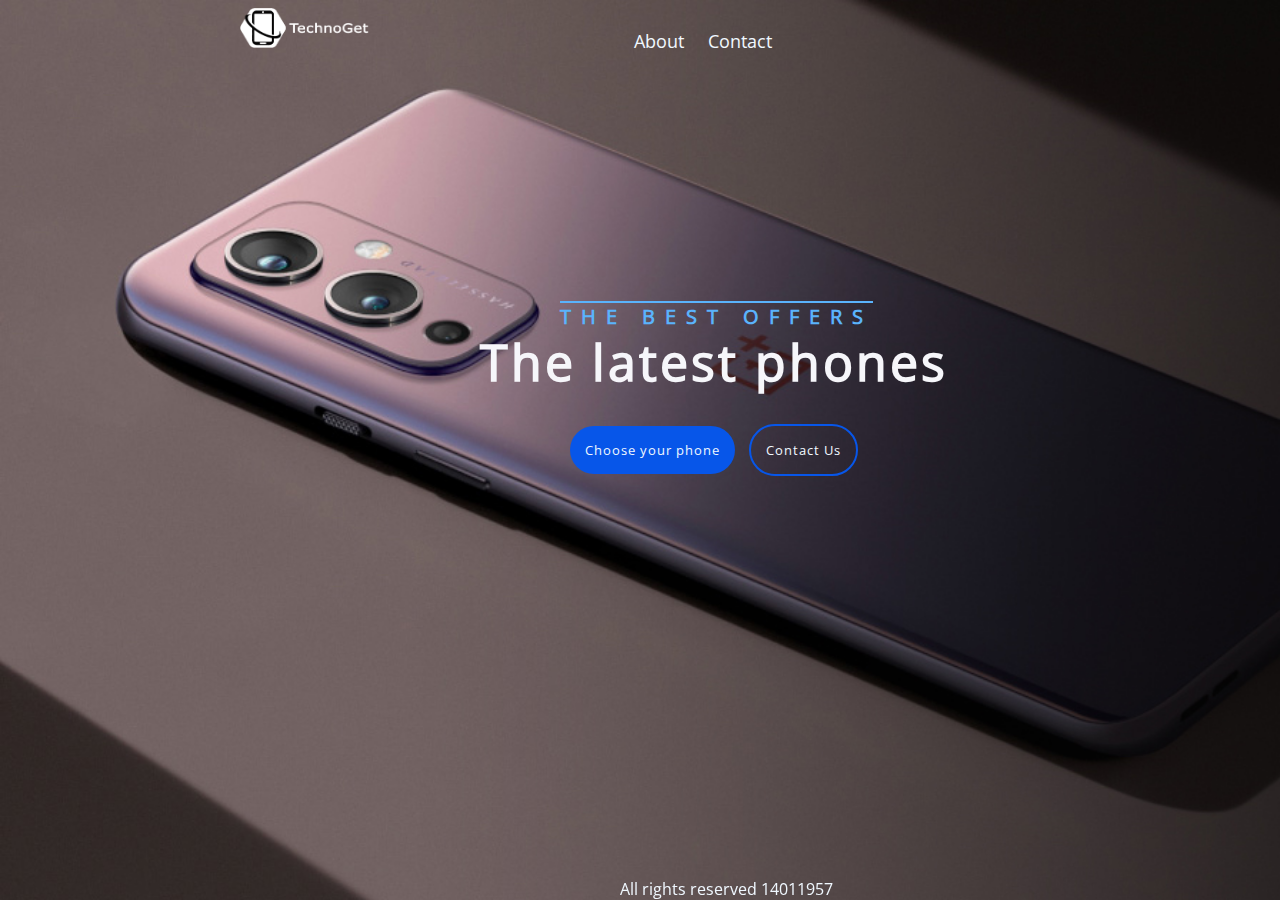
<file: index.html>
<html lang="en">
  <head>
    <meta charset="UTF-8" />
    <meta http-equiv="X-UA-Compatible" content="IE=edge" />
    <meta name="viewport" content="width=device-width, initial-scale=1.0" />
    <title>TechnoGet</title>
    <link rel="icon" type="image/x-icon" href="favicon.ico" />
    <link rel="stylesheet" href="./index.css" />
  </head>
  <body>
    <div class="container">
      <img class="inline" src="header.png" alt="head" width="130" height="40" />

      <nav class="inline">
        <a href="about.html">About</a>
        <a href="contact.html">Contact</a>
      </nav>

      <h1>THE BEST OFFERS</h1>
      <h2>The latest phones</h2>
      <a href="index.html" class="Choose"> Choose your phone</a>
      <a href=contact.html class="contact"> Contact Us</a>
      <footer>All rights reserved 14011957</footer>
    </div>
  </body>
</html>
</file>
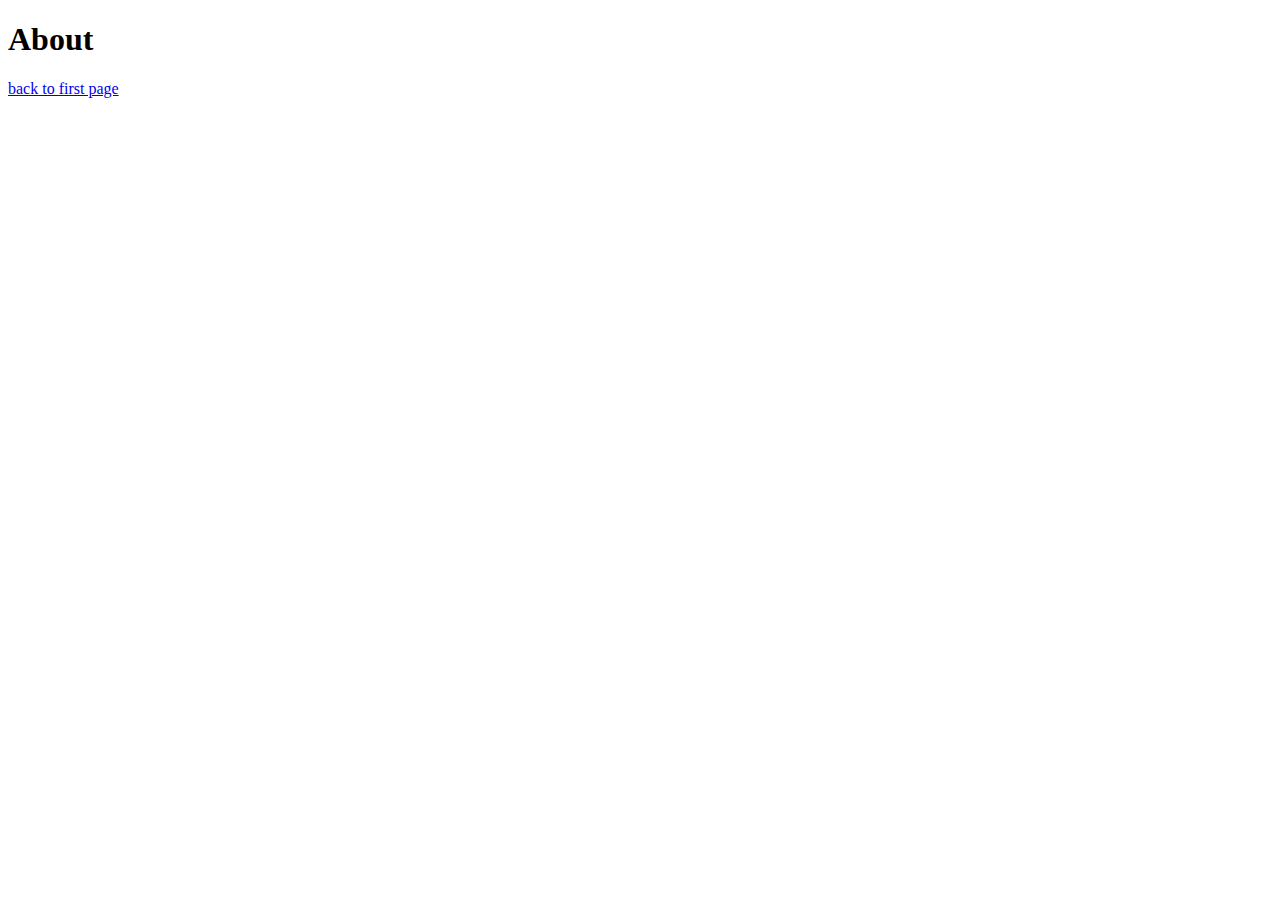
<file: about.html>
<!DOCTYPE html>
<html lang="en">
<head>
    <meta charset="UTF-8">
    <meta http-equiv="X-UA-Compatible" content="IE=edge">
    <meta name="viewport" content="width=device-width, initial-scale=1.0">
    <title>contact us</title>
</head>
<body>
    <h1>About</h1>
    <a href="index.html">back to first page</a>
</body>
</html>
</file>
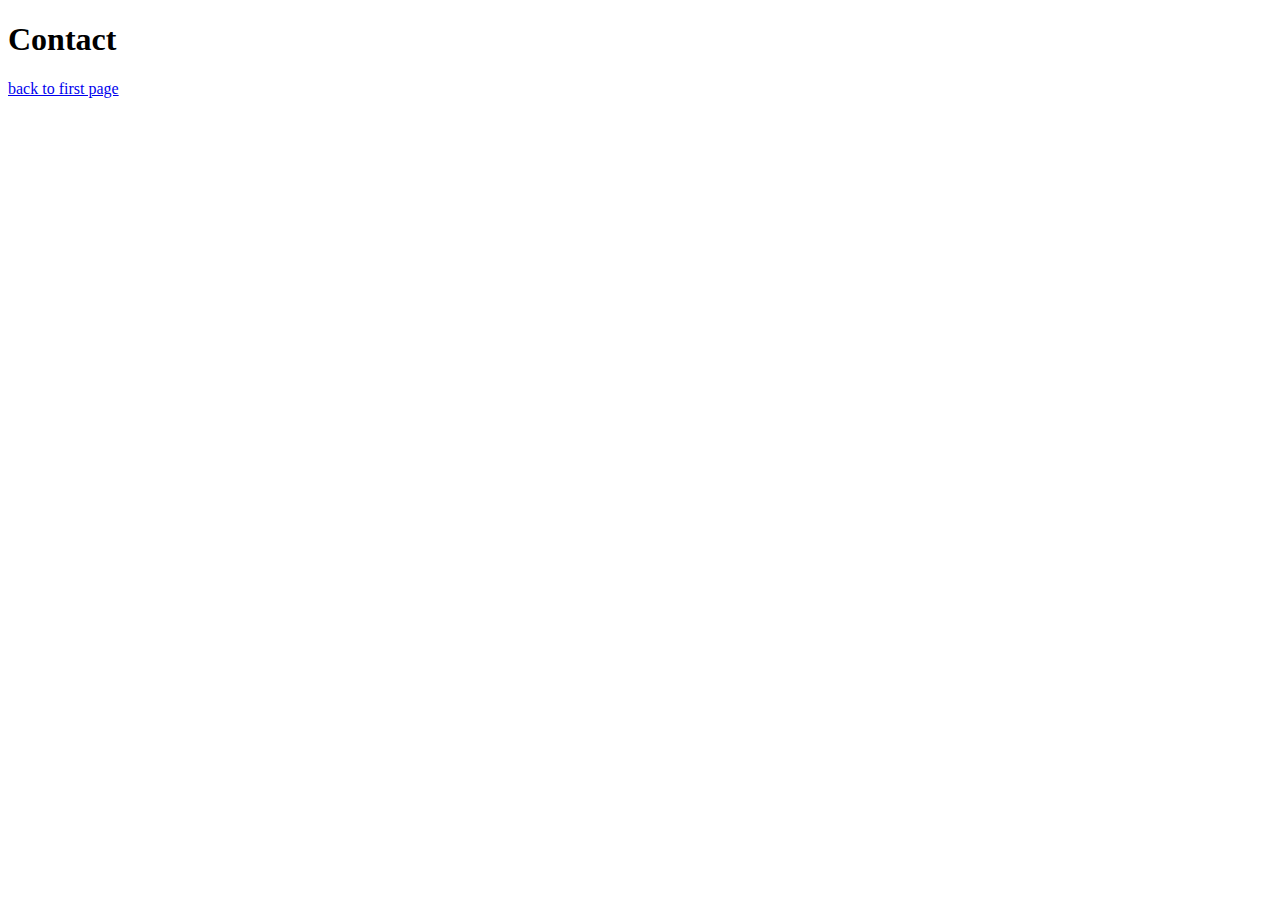
<file: contact.html>
<!DOCTYPE html>
<html lang="en">
<head>
    <meta charset="UTF-8">
    <meta http-equiv="X-UA-Compatible" content="IE=edge">
    <meta name="viewport" content="width=device-width, initial-scale=1.0">
    <title>contact us</title>
</head>
<body>
    <h1>Contact</h1>
    <a href="index.html">back to first page</a>
</body>
</html>
</file>
<file: index.css>
@font-face {
  font-family: "OpenSans";
  src: url("font/OpenSans.woff") format("woff"),
    url("font/OpenSans.woff2") format("woff2");
}
body {
  position: relative;
}
* {
  font-family: opensans;
}

nav a {
  font-size: 18px;
  margin-top: 5px;
  margin: 10px;
  font-family: opensans;
  color: aliceblue;
  text-decoration: none;
  display: inline-block;
}
nav a:hover {
  text-decoration: overline;
  color:  #1e817c ;
  font-weight: bolder;
  text-transform: inherit;
  text-transform: unset;
}
.choose:hover {
    border-radius: 30px;
    background: #1e817c ;
    padding: 16px;
    width: 150px;
    height: 20px;
    color: rgb(3, 4, 5);
    font-weight: bolder;
}
.contact:hover {
  bborder-radius: 30px;
  border: 2px solid #1e817c;
  padding: 16px;
  width: 90px;
  height: 20px;
  color: rgb(6, 8, 10);
  font-weight: bolder;

}
.inline {
  display: inline-block;
  margin-right: 250px;
}
.container {
  width: 800px;
  margin: 0 auto;
}
h1 {
  margin-top: 240px;
  margin-left: 320px;
  font-size: 20px;
  color: #5ab3fc;
  letter-spacing: 10px;
  text-decoration: overline;
}
h2 {
  margin-top: -15px;
  margin-left: 240px;
  font-size: 50px;
  color: rgb(246, 246, 250);
  letter-spacing: 3px;
}
.choose {
  border-radius: 30px;
  background: #0756e9;
  padding: 15px;
  width: 150px;
  height: 20px;
  color: aliceblue;
  letter-spacing: 1px;
  font-size: 13px;
  margin-left: 330px;
  margin-top: 0px;
  margin-right: 5px;
  text-align: center;
  text-decoration: none;

}
.contact {
  border-radius: 30px;
  border: 2px solid #0756e9;
  padding: 15px;
  width: 90px;
  height: 20px;
  color: aliceblue;
  letter-spacing: 1px;
  font-size: 13px;
  margin-left: 5px;
  margin-top: 0px;
  margin-right: 5px;
  text-align: center;
  text-decoration: none;

}
body {
  background-image: url("background.jpg");
  background-repeat: no-repeat;
  background-attachment: fixed;
  background-size: cover;
}
div.relative {
  position: relative;
  left: 150px;
}

footer {
  color: aliceblue;
  margin-left: 380px;
  position: fixed;
  bottom: 0;

}
</file>
